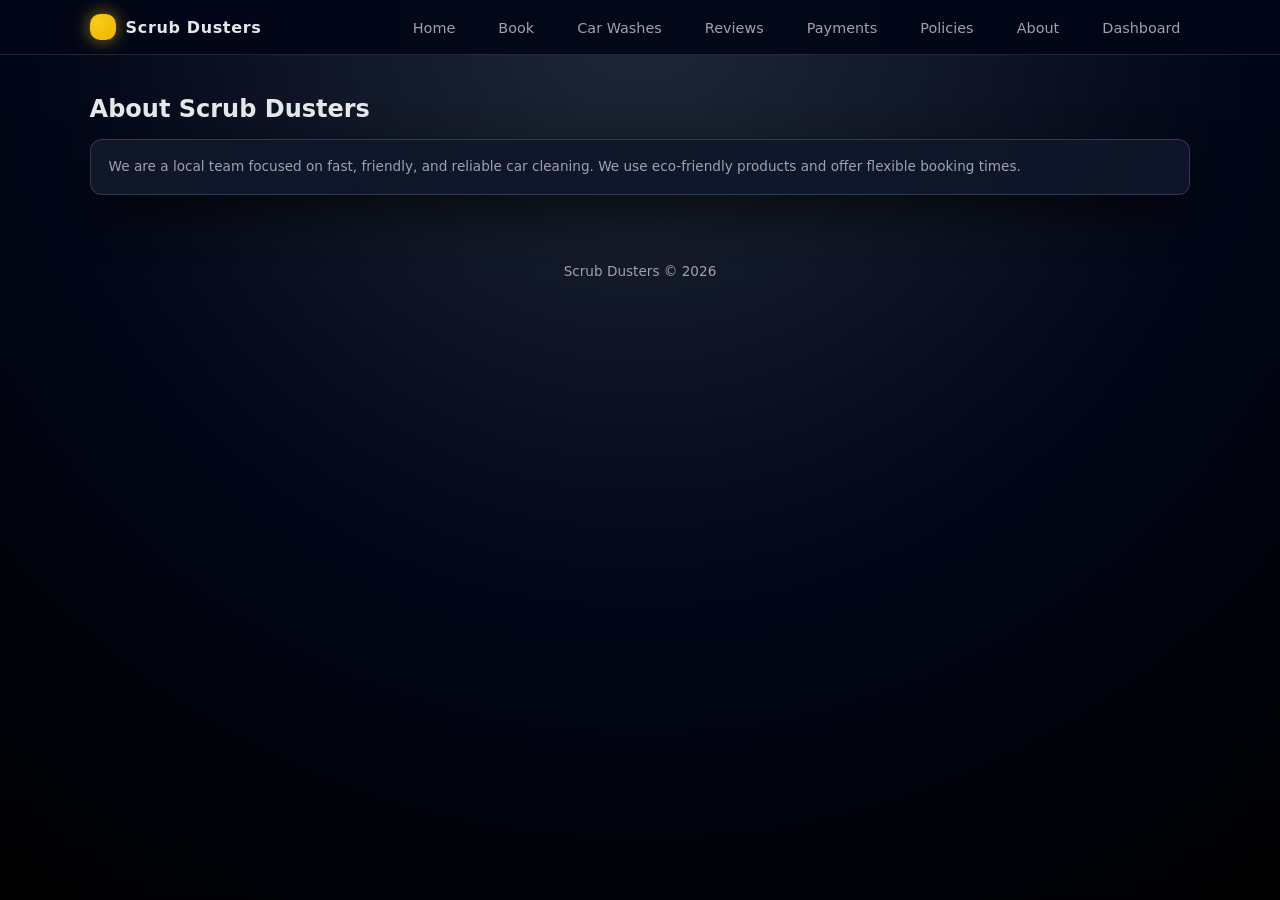
<file: about.html>
<!DOCTYPE html>
<html lang="en">
<head>
  <meta charset="utf-8">
  <title>About – Scrub Dusters</title>
  <meta name="viewport" content="width=device-width,initial-scale=1">
  <link rel="stylesheet" href="style.css">
</head>
<body>
<header class="site-header">
  <div class="logo">
    <div class="sponge-icon"></div>
    <span>Scrub Dusters</span>
  </div>
  <nav>
    <a href="index.html">Home</a>
    <a href="index.html#booking">Book</a>
    <a href="carwashes.html">Car Washes</a>
    <a href="reviews.html">Reviews</a>
    <a href="payments.html">Payments</a>
    <a href="policies.html">Policies</a>
    <a href="about.html">About</a>
    <a href="owner-dashboard-secret.html">Dashboard</a>
  </nav>
</header>

<section class="section">
  <h1>About Scrub Dusters</h1>
  <div class="card">
    <p class="small-muted">We are a local team focused on fast, friendly, and reliable car cleaning. We use eco-friendly products and offer flexible booking times.</p>
  </div>
</section>

<footer class="site-footer">
  <p>Scrub Dusters © <span id="year"></span></p>
</footer>

<script>
  document.addEventListener("DOMContentLoaded", () => {
    const yearSpans = document.querySelectorAll("#year");
    const year = new Date().getFullYear();
    yearSpans.forEach(span => (span.textContent = year));
  });
</script>
</body>
</html>
</file>
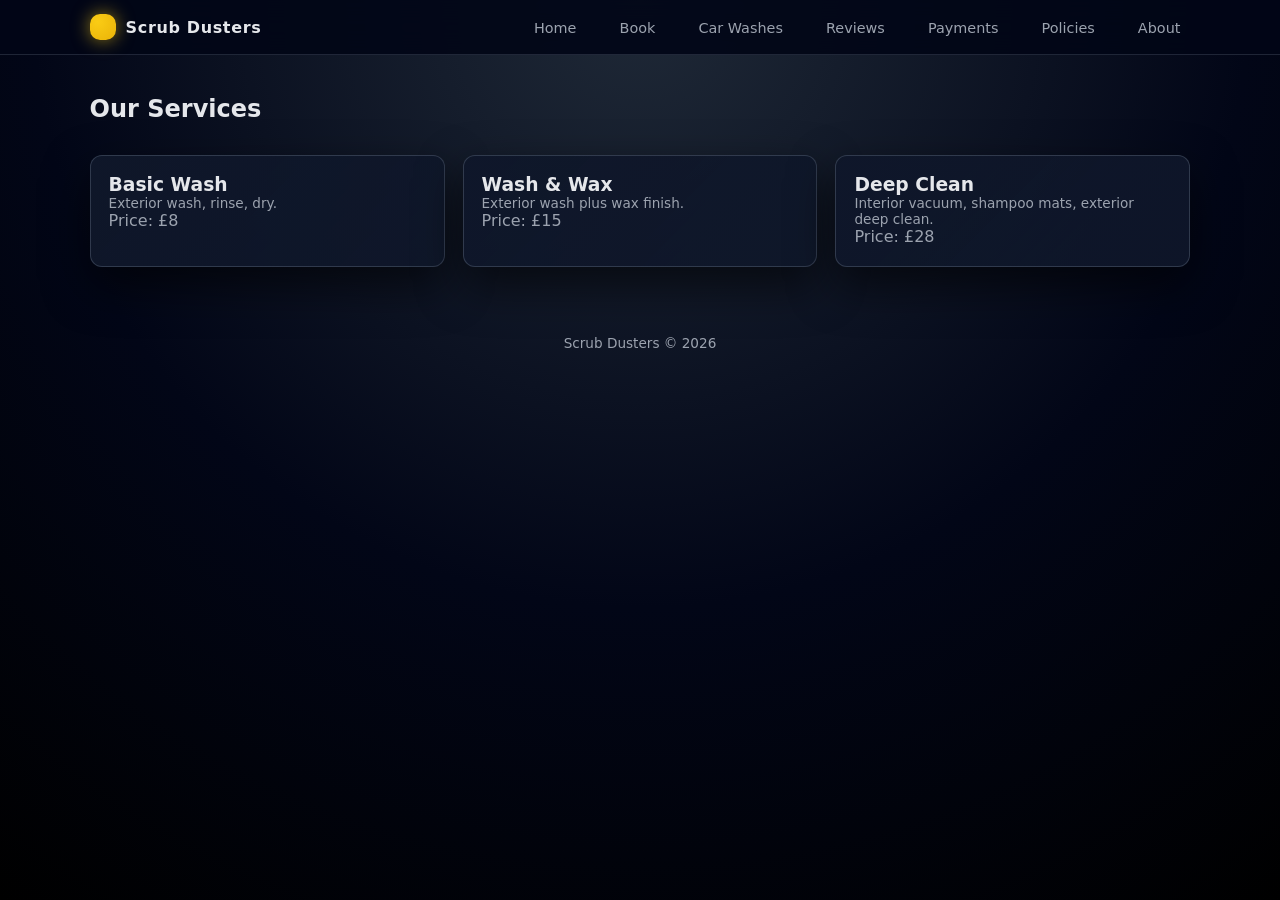
<file: carwashes.html>
<!DOCTYPE html>
<html lang="en">
<head>
  <meta charset="utf-8">
  <title>Car Washes – Scrub Dusters</title>
  <meta name="viewport" content="width=device-width,initial-scale=1">
  <link rel="stylesheet" href="style.css">
</head>
<body>
<header class="site-header">
  <div class="logo">
    <div class="sponge-icon"></div>
    <span>Scrub Dusters</span>
  </div>
  <nav>
    <a href="index.html">Home</a>
    <a href="index.html#booking">Book</a>
    <a href="carwashes.html">Car Washes</a>
    <a href="reviews.html">Reviews</a>
    <a href="payments.html">Payments</a>
    <a href="policies.html">Policies</a>
    <a href="about.html">About</a>
  </nav>
</header>

<section class="section">
  <h1>Our Services</h1>
  <div class="card-grid">
    <div class="card">
      <h3>Basic Wash</h3>
      <p class="small-muted">Exterior wash, rinse, dry.</p>
      <p>Price: £8</p>
    </div>

    <div class="card">
      <h3>Wash & Wax</h3>
      <p class="small-muted">Exterior wash plus wax finish.</p>
      <p>Price: £15</p>
    </div>

    <div class="card">
      <h3>Deep Clean</h3>
      <p class="small-muted">Interior vacuum, shampoo mats, exterior deep clean.</p>
      <p>Price: £28</p>
    </div>
  </div>
</section>

<footer class="site-footer">
  <p>Scrub Dusters © <span id="year"></span></p>
</footer>

<script>
  document.addEventListener("DOMContentLoaded", () => {
    const yearSpans = document.querySelectorAll("#year");
    const year = new Date().getFullYear();
    yearSpans.forEach(span => (span.textContent = year));
  });
</script>
</body>
</html>
</file>
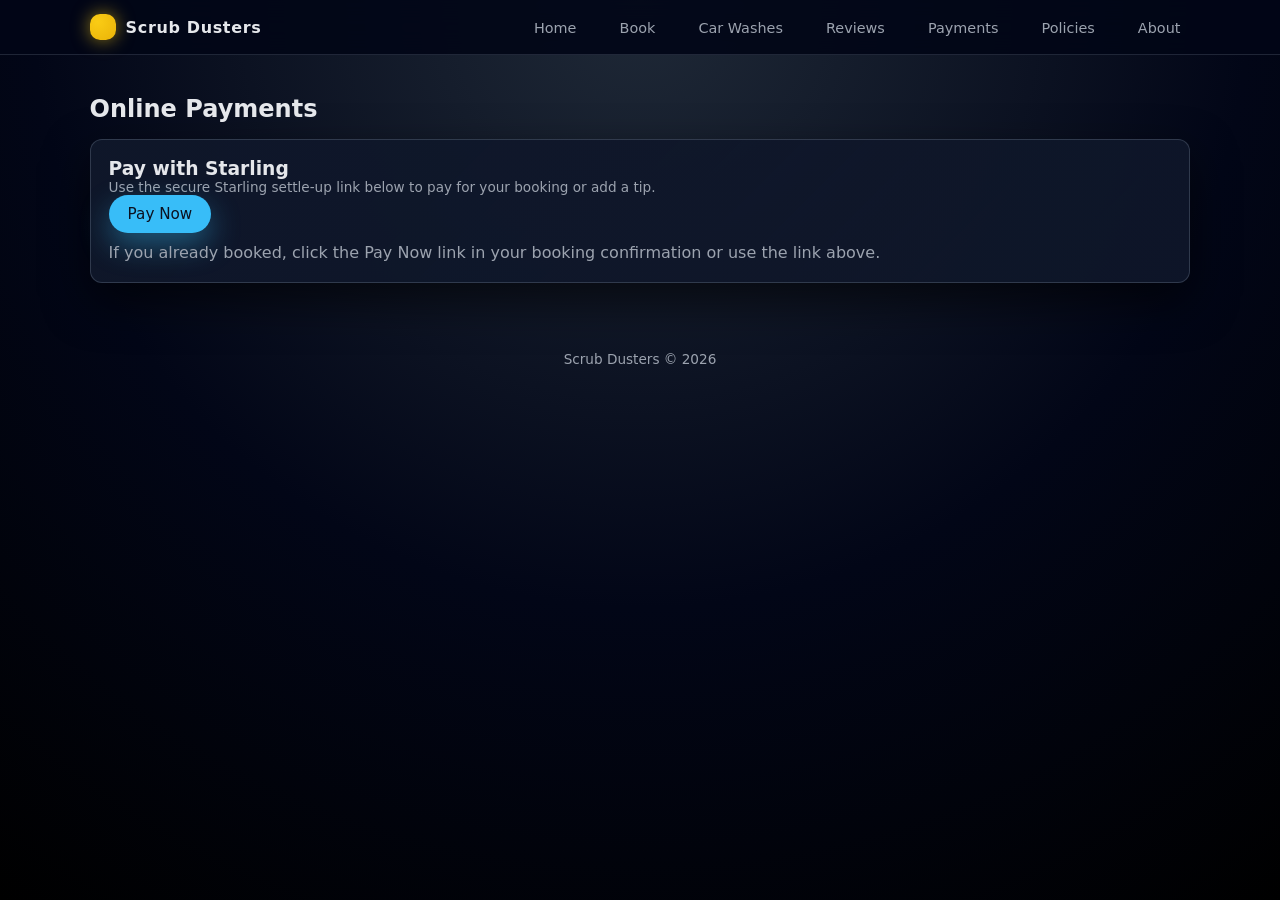
<file: payments.html>
<!DOCTYPE html>
<html lang="en">
<head>
  <meta charset="utf-8">
  <title>Payments – Scrub Dusters</title>
  <meta name="viewport" content="width=device-width,initial-scale=1">
  <link rel="stylesheet" href="style.css">
</head>
<body>
<header class="site-header">
  <div class="logo">
    <div class="sponge-icon"></div>
    <span>Scrub Dusters</span>
  </div>
  <nav>
    <a href="index.html">Home</a>
    <a href="index.html#booking">Book</a>
    <a href="carwashes.html">Car Washes</a>
    <a href="reviews.html">Reviews</a>
    <a href="payments.html">Payments</a>
    <a href="policies.html">Policies</a>
    <a href="about.html">About</a>
  </nav>
</header>

<section class="section">
  <h1>Online Payments</h1>

  <div class="card">
    <h3>Pay with Starling</h3>
    <p class="small-muted">Use the secure Starling settle-up link below to pay for your booking or add a tip.</p>

    <a class="btn primary" href="https://settleup.starlingbank.com/cycle-vote-twirl" target="_blank">
      Pay Now
    </a>

    <p style="margin-top:10px;">If you already booked, click the Pay Now link in your booking confirmation or use the link above.</p>
  </div>
</section>

<footer class="site-footer">
  <p>Scrub Dusters © <span id="year"></span></p>
</footer>

<script>
  document.addEventListener("DOMContentLoaded", () => {
    const yearSpans = document.querySelectorAll("#year");
    const year = new Date().getFullYear();
    yearSpans.forEach(span => (span.textContent = year));
  });
</script>
</body>
</html>
</file>
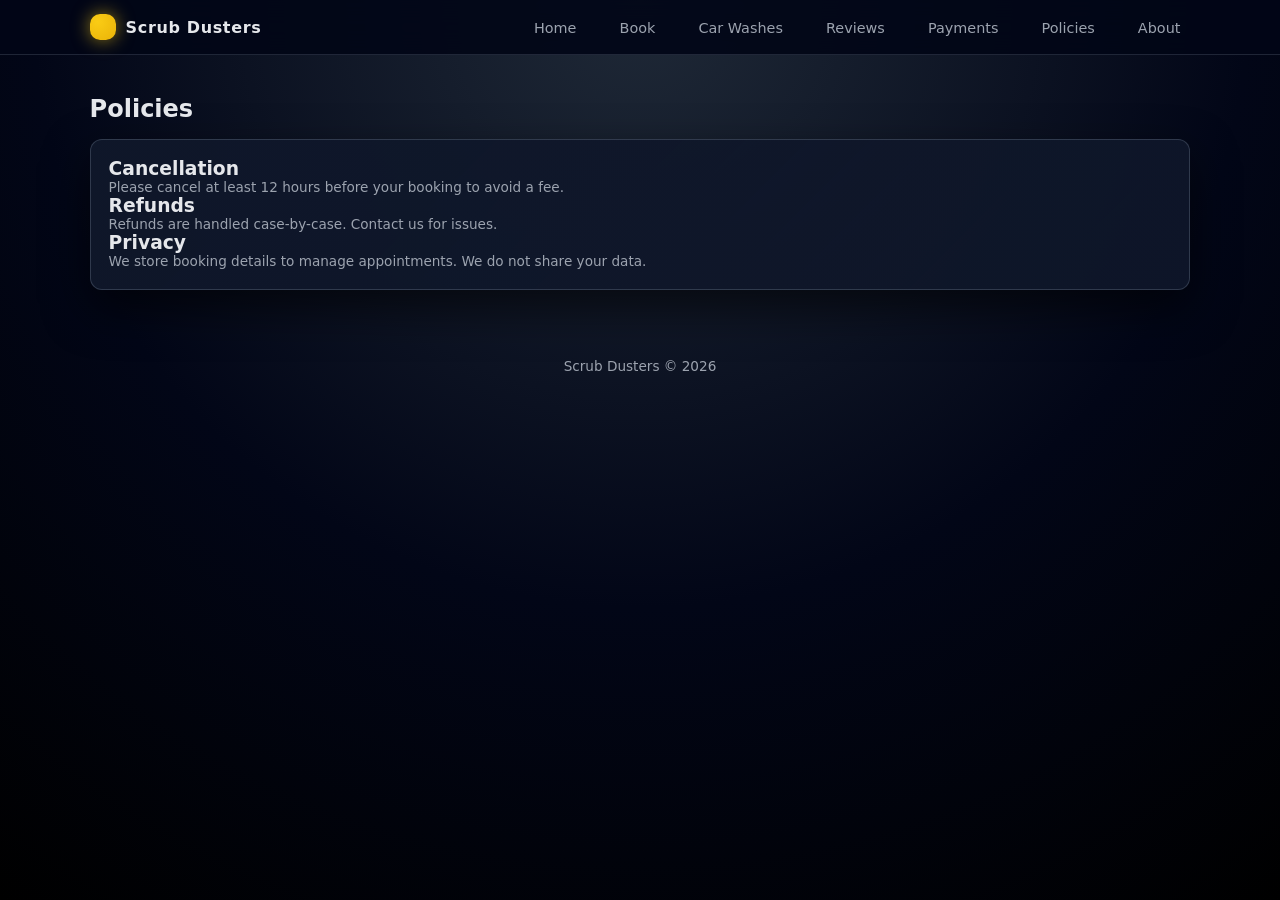
<file: policies.html>
<!DOCTYPE html>
<html lang="en">
<head>
  <meta charset="utf-8">
  <title>Policies – Scrub Dusters</title>
  <meta name="viewport" content="width=device-width,initial-scale=1">
  <link rel="stylesheet" href="style.css">
</head>
<body>
<header class="site-header">
  <div class="logo">
    <div class="sponge-icon"></div>
    <span>Scrub Dusters</span>
  </div>
  <nav>
    <a href="index.html">Home</a>
    <a href="index.html#booking">Book</a>
    <a href="carwashes.html">Car Washes</a>
    <a href="reviews.html">Reviews</a>
    <a href="payments.html">Payments</a>
    <a href="policies.html">Policies</a>
    <a href="about.html">About</a>
  </nav>
</header>

<section class="section">
  <h1>Policies</h1>
  <div class="card">
    <h3>Cancellation</h3>
    <p class="small-muted">Please cancel at least 12 hours before your booking to avoid a fee.</p>

    <h3>Refunds</h3>
    <p class="small-muted">Refunds are handled case-by-case. Contact us for issues.</p>

    <h3>Privacy</h3>
    <p class="small-muted">We store booking details to manage appointments. We do not share your data.</p>
  </div>
</section>

<footer class="site-footer">
  <p>Scrub Dusters © <span id="year"></span></p>
</footer>

<script>
  document.addEventListener("DOMContentLoaded", () => {
    const yearSpans = document.querySelectorAll("#year");
    const year = new Date().getFullYear();
    yearSpans.forEach(span => (span.textContent = year));
  });
</script>
</body>
</html>
</file>
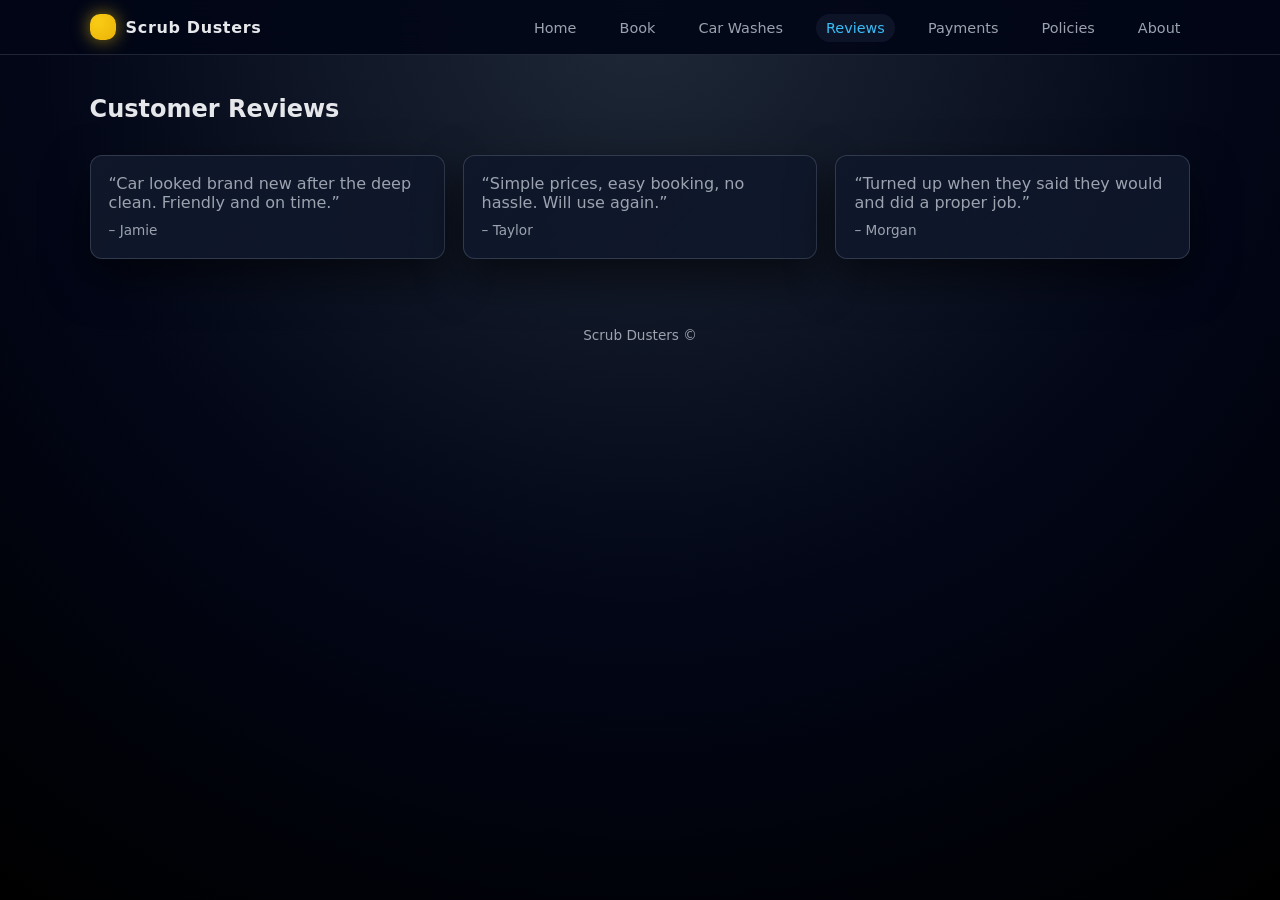
<file: reviews.html>
<!DOCTYPE html>
<html lang="en">
<head>
  <meta charset="UTF-8">
  <title>Reviews – Scrub Dusters</title>
  <meta name="viewport" content="width=device-width, initial-scale=1.0">
  <link rel="stylesheet" href="style.css">
</head>
<body>

<header class="site-header">
  <div class="logo">
    <div class="sponge-icon"></div>
    <span>Scrub Dusters</span>
  </div>
  <nav>
    <a href="index.html#home">Home</a>
    <a href="index.html#booking">Book</a>
    <a href="carwashes.html">Car Washes</a>
    <a href="reviews.html" class="active">Reviews</a>
    <a href="payments.html">Payments</a>
    <a href="policies.html">Policies</a>
    <a href="about.html">About</a>
  </nav>
</header>

<section class="section">
  <h1>Customer Reviews</h1>
  <div class="card-grid">
    <div class="card">
      <p>“Car looked brand new after the deep clean. Friendly and on time.”</p>
      <p class="tag">– Jamie</p>
    </div>
    <div class="card">
      <p>“Simple prices, easy booking, no hassle. Will use again.”</p>
      <p class="tag">– Taylor</p>
    </div>
    <div class="card">
      <p>“Turned up when they said they would and did a proper job.”</p>
      <p class="tag">– Morgan</p>
    </div>
  </div>
</section>

<footer class="site-footer">
  <p>Scrub Dusters © <span id="year"></span></p>
</footer>

<script src="script.js"></script>
</body>
</html>
</file>
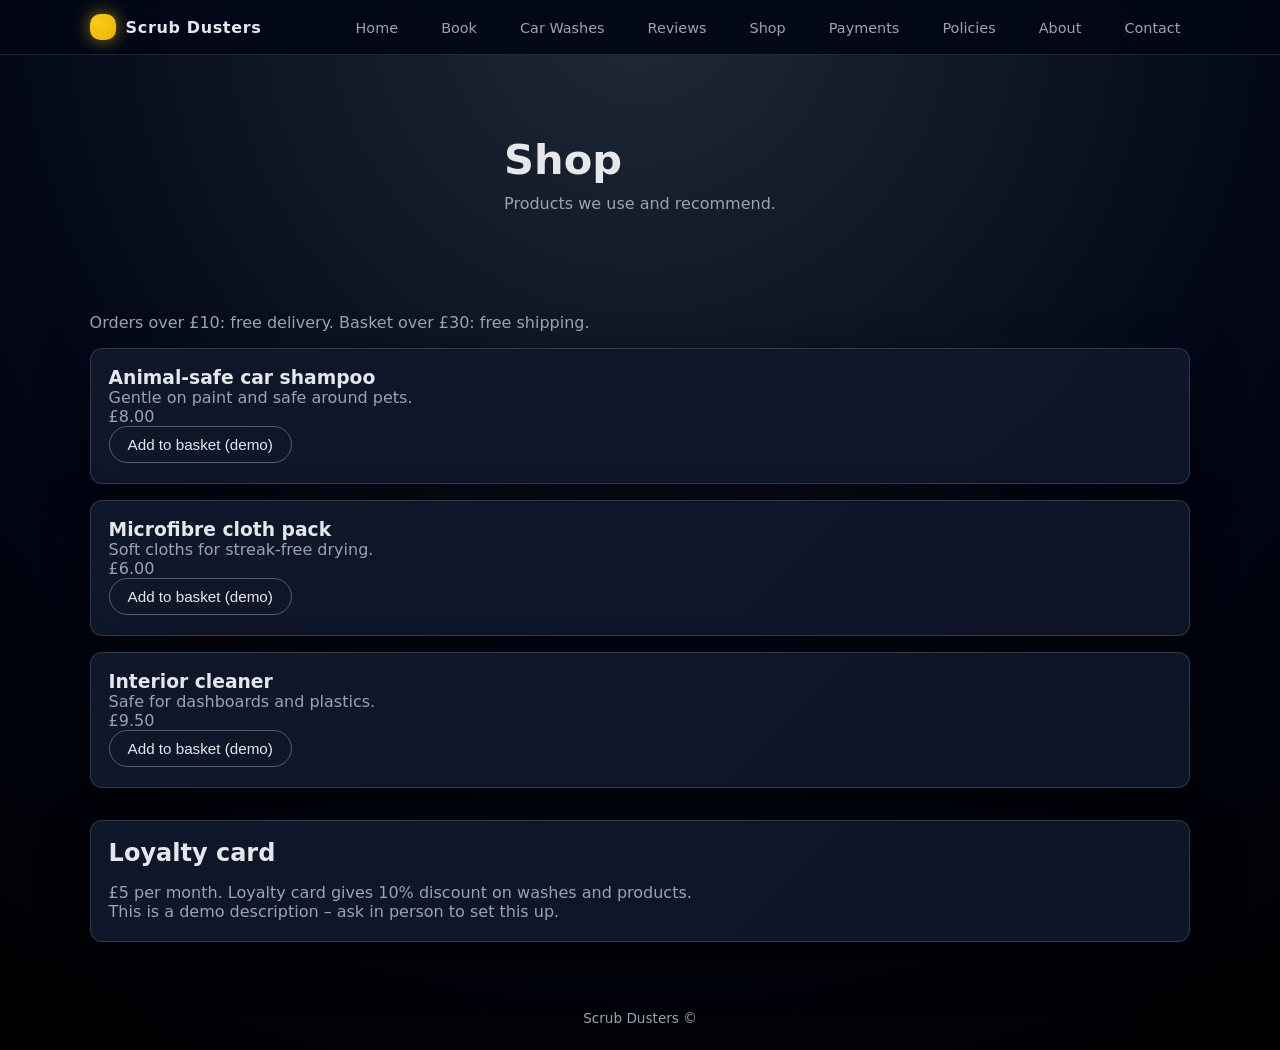
<file: shop.html>
<!DOCTYPE html>
<html lang="en">
<head>
  <meta charset="UTF-8">
  <title>Shop – Scrub Dusters</title>
  <meta name="viewport" content="width=device-width, initial-scale=1.0">
  <link rel="stylesheet" href="style.css">
</head>
<body>
<header class="site-header">
  <div class="logo">
    <div class="sponge-icon"></div>
    <span>Scrub Dusters</span>
  </div>
  <nav>
    <a href="index.html#home">Home</a>
    <a href="index.html#booking">Book</a>
    <a href="carwashes.html">Car Washes</a>
    <a href="reviews.html">Reviews</a>
    <a href="shop.html">Shop</a>
    <a href="payments.html">Payments</a>
    <a href="policies.html">Policies</a>
    <a href="about.html">About</a>
    <a href="index.html#contact">Contact</a>
  </nav>
</header>

<section class="hero small-hero">
  <div class="hero-content">
    <h1>Shop</h1>
    <p>Products we use and recommend.</p>
  </div>
</section>

<section class="section">
  <p>Orders over £10: free delivery.  
     Basket over £30: free shipping.</p>

  <div class="cards-grid">
    <div class="card">
      <h3>Animal‑safe car shampoo</h3>
      <p>Gentle on paint and safe around pets.</p>
      <p class="price">£8.00</p>
      <button class="btn secondary" disabled>Add to basket (demo)</button>
    </div>
    <div class="card">
      <h3>Microfibre cloth pack</h3>
      <p>Soft cloths for streak‑free drying.</p>
      <p class="price">£6.00</p>
      <button class="btn secondary" disabled>Add to basket (demo)</button>
    </div>
    <div class="card">
      <h3>Interior cleaner</h3>
      <p>Safe for dashboards and plastics.</p>
      <p class="price">£9.50</p>
      <button class="btn secondary" disabled>Add to basket (demo)</button>
    </div>
  </div>

  <div class="card" style="margin-top:2rem;">
    <h2>Loyalty card</h2>
    <p>£5 per month. Loyalty card gives 10% discount on washes and products.</p>
    <p>This is a demo description – ask in person to set this up.</p>
  </div>
</section>

<footer class="site-footer">
  <p>Scrub Dusters &copy; <span id="year"></span></p>
</footer>

<script src="script.js"></script>
</body>
</html>
</file>
<file: style.css>
:root {
  --bg: #050816;
  --bg-alt: #0b1020;
  --card: #111827;
  --accent: #38bdf8;
  --accent-soft: rgba(56, 189, 248, 0.15);
  --text: #e5e7eb;
  --muted: #9ca3af;
  --danger: #f97373;
  --radius: 12px;
  --shadow: 0 18px 45px rgba(0, 0, 0, 0.6);
  --font: system-ui, -apple-system, BlinkMacSystemFont, "Segoe UI", sans-serif;
}

* {
  box-sizing: border-box;
  margin: 0;
  padding: 0;
}

body {
  font-family: var(--font);
  background: radial-gradient(circle at top, #1f2937 0, #020617 55%, #000 100%);
  color: var(--text);
  min-height: 100vh;
}

/* Header */

.site-header {
  position: sticky;
  top: 0;
  z-index: 20;
  display: flex;
  justify-content: space-between;
  align-items: center;
  padding: 14px 7vw;
  background: rgba(2, 6, 23, 0.9);
  backdrop-filter: blur(18px);
  border-bottom: 1px solid rgba(148, 163, 184, 0.2);
}

.logo {
  display: flex;
  align-items: center;
  gap: 10px;
  font-weight: 600;
  letter-spacing: 0.04em;
}

.sponge-icon {
  width: 26px;
  height: 26px;
  border-radius: 10px;
  background: radial-gradient(circle at 30% 30%, #facc15, #eab308);
  box-shadow: 0 0 18px rgba(250, 204, 21, 0.6);
}

nav a {
  margin-left: 18px;
  font-size: 0.9rem;
  color: var(--muted);
  text-decoration: none;
  padding: 6px 10px;
  border-radius: 999px;
  transition: 0.2s;
}

nav a:hover {
  color: var(--text);
  background: rgba(15, 23, 42, 0.9);
}

nav a.active {
  color: var(--accent);
  background: rgba(15, 23, 42, 0.9);
}

/* Hero */

.hero {
  padding: 80px 7vw 40px;
  display: flex;
  align-items: center;
  justify-content: center;
  text-align: left;
}

.hero-content {
  max-width: 600px;
}

.hero h1 {
  font-size: 2.6rem;
  margin-bottom: 10px;
}

.hero p {
  color: var(--muted);
  margin-bottom: 20px;
}

.hero-buttons {
  display: flex;
  gap: 12px;
}

/* Sections */

.section {
  padding: 40px 7vw 50px;
}

.section h1,
.section h2 {
  margin-bottom: 16px;
}

.section p {
  color: var(--muted);
}

/* Cards */

.card {
  background: linear-gradient(135deg, rgba(15, 23, 42, 0.98), rgba(15, 23, 42, 0.9));
  border-radius: var(--radius);
  padding: 18px 18px 20px;
  box-shadow: var(--shadow);
  border: 1px solid rgba(148, 163, 184, 0.25);
  margin-top: 16px;
}

.card-grid {
  display: grid;
  grid-template-columns: repeat(auto-fit, minmax(230px, 1fr));
  gap: 18px;
  margin-top: 10px;
}

.tag {
  margin-top: 10px;
  font-size: 0.85rem;
  color: var(--accent);
}

/* Buttons */

.btn {
  display: inline-flex;
  align-items: center;
  justify-content: center;
  padding: 9px 18px;
  border-radius: 999px;
  border: 1px solid transparent;
  font-size: 0.95rem;
  cursor: pointer;
  text-decoration: none;
  transition: 0.2s;
}

.btn.primary {
  background: var(--accent);
  color: #0b1120;
  box-shadow: 0 12px 30px rgba(56, 189, 248, 0.4);
}

.btn.primary:hover {
  filter: brightness(1.05);
  transform: translateY(-1px);
}

.btn.secondary {
  background: transparent;
  color: var(--text);
  border-color: rgba(148, 163, 184, 0.5);
}

.btn.secondary:hover {
  background: rgba(15, 23, 42, 0.9);
}

/* Forms */

form label {
  display: block;
  font-size: 0.9rem;
  margin-bottom: 10px;
}

input,
select,
textarea {
  width: 100%;
  margin-top: 5px;
  padding: 8px 10px;
  border-radius: 8px;
  border: 1px solid rgba(148, 163, 184, 0.5);
  background: rgba(15, 23, 42, 0.9);
  color: var(--text);
  font-family: var(--font);
  font-size: 0.9rem;
}

textarea {
  min-height: 80px;
  resize: vertical;
}

.form-message {
  margin-top: 10px;
  font-size: 0.9rem;
  color: var(--accent);
}

/* Dashboard */

.dashboard-body {
  background: radial-gradient(circle at top, #020617 0, #000 70%);
}

.dashboard-grid {
  display: grid;
  grid-template-columns: repeat(auto-fit, minmax(210px, 1fr));
  gap: 18px;
  margin-bottom: 20px;
}

.big-number {
  font-size: 2rem;
  font-weight: 600;
  margin-top: 6px;
}

.bookings-table {
  width: 100%;
  border-collapse: collapse;
  font-size: 0.9rem;
}

.bookings-table th,
.bookings-table td {
  padding: 8px 10px;
  border-bottom: 1px solid rgba(148, 163, 184, 0.2);
}

.bookings-table th {
  text-align: left;
  color: var(--muted);
}

/* Small helpers */

.small-muted {
  color: var(--muted);
  font-size: 0.85rem;
}

/* Footer */

.site-footer {
  padding: 18px 7vw 24px;
  text-align: center;
  color: var(--muted);
  font-size: 0.85rem;
}

/* Responsive */

@media (max-width: 720px) {
  .site-header {
    flex-direction: column;
    align-items: flex-start;
    gap: 8px;
  }

  nav a {
    margin-left: 0;
    margin-right: 10px;
  }

  .hero {
    padding-top: 60px;
  }

  .hero-content {
    text-align: left;
  }
}
</file>
